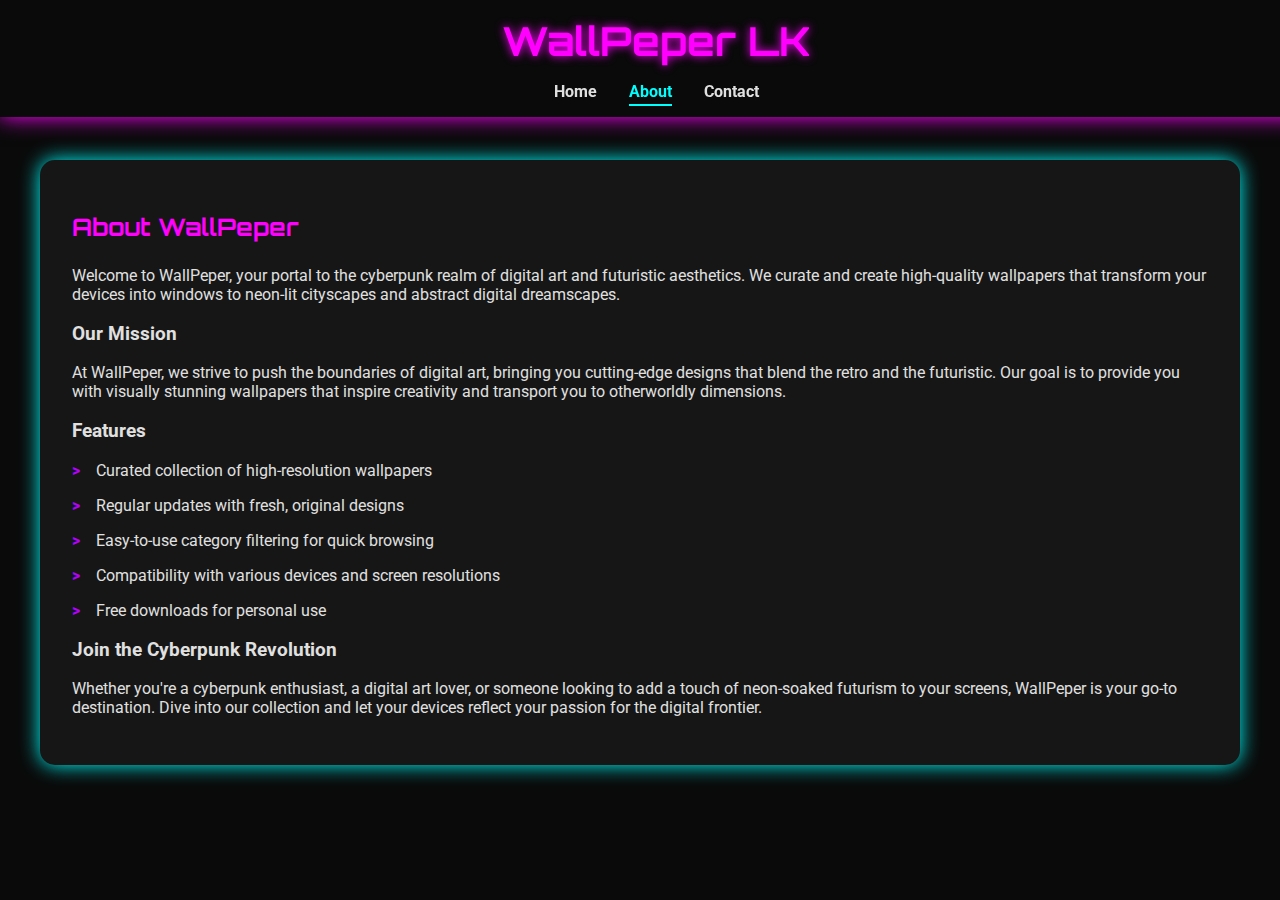
<file: about.html>
<!DOCTYPE html>
<html lang="en">
<head>
    <meta charset="UTF-8">
    <meta name="viewport" content="width=device-width, initial-scale=1.0">
    <title>About - WallPeper</title>
    <link rel="stylesheet" href="style.css">
    <style>
        .about-content {
            background-color: rgba(255, 255, 255, 0.05);
            border-radius: 15px;
            padding: 2em;
            margin-top: 2em;
            box-shadow: 0 0 20px var(--neon-blue);
        }
        .about-content h2 {
            color: var(--neon-pink);
            font-family: 'Orbitron', sans-serif;
            margin-bottom: 1em;
        }
        .feature-list {
            list-style-type: none;
            padding: 0;
        }
        .feature-list li {
            margin-bottom: 1em;
            padding-left: 1.5em;
            position: relative;
        }
        .feature-list li::before {
            content: '>';
            position: absolute;
            left: 0;
            color: var(--neon-purple);
            font-weight: bold;
        }
    </style>
</head>
<body>
    <header class="header">
        <h1>WallPeper LK</h1>
        <nav class="nav">
            <a href="index.html" class="nav-link">Home</a>
            <a href="about.html" class="nav-link active">About</a>
            <a href="contact.html" class="nav-link">Contact</a>
        </nav>
    </header>

    <div class="container" role="main">
        <section class="about-content">
            <h2>About WallPeper</h2>
            <p>Welcome to WallPeper, your portal to the cyberpunk realm of digital art and futuristic aesthetics. We curate and create high-quality wallpapers that transform your devices into windows to neon-lit cityscapes and abstract digital dreamscapes.</p>
            
            <h3>Our Mission</h3>
            <p>At WallPeper, we strive to push the boundaries of digital art, bringing you cutting-edge designs that blend the retro and the futuristic. Our goal is to provide you with visually stunning wallpapers that inspire creativity and transport you to otherworldly dimensions.</p>
            
            <h3>Features</h3>
            <ul class="feature-list">
                <li>Curated collection of high-resolution wallpapers</li>
                <li>Regular updates with fresh, original designs</li>
                <li>Easy-to-use category filtering for quick browsing</li>
                <li>Compatibility with various devices and screen resolutions</li>
                <li>Free downloads for personal use</li>
            </ul>
            
            <h3>Join the Cyberpunk Revolution</h3>
            <p>Whether you're a cyberpunk enthusiast, a digital art lover, or someone looking to add a touch of neon-soaked futurism to your screens, WallPeper is your go-to destination. Dive into our collection and let your devices reflect your passion for the digital frontier.</p>
        </section>
    </div>

    <script src="script.js"></script>
</body>
</html>
</file>
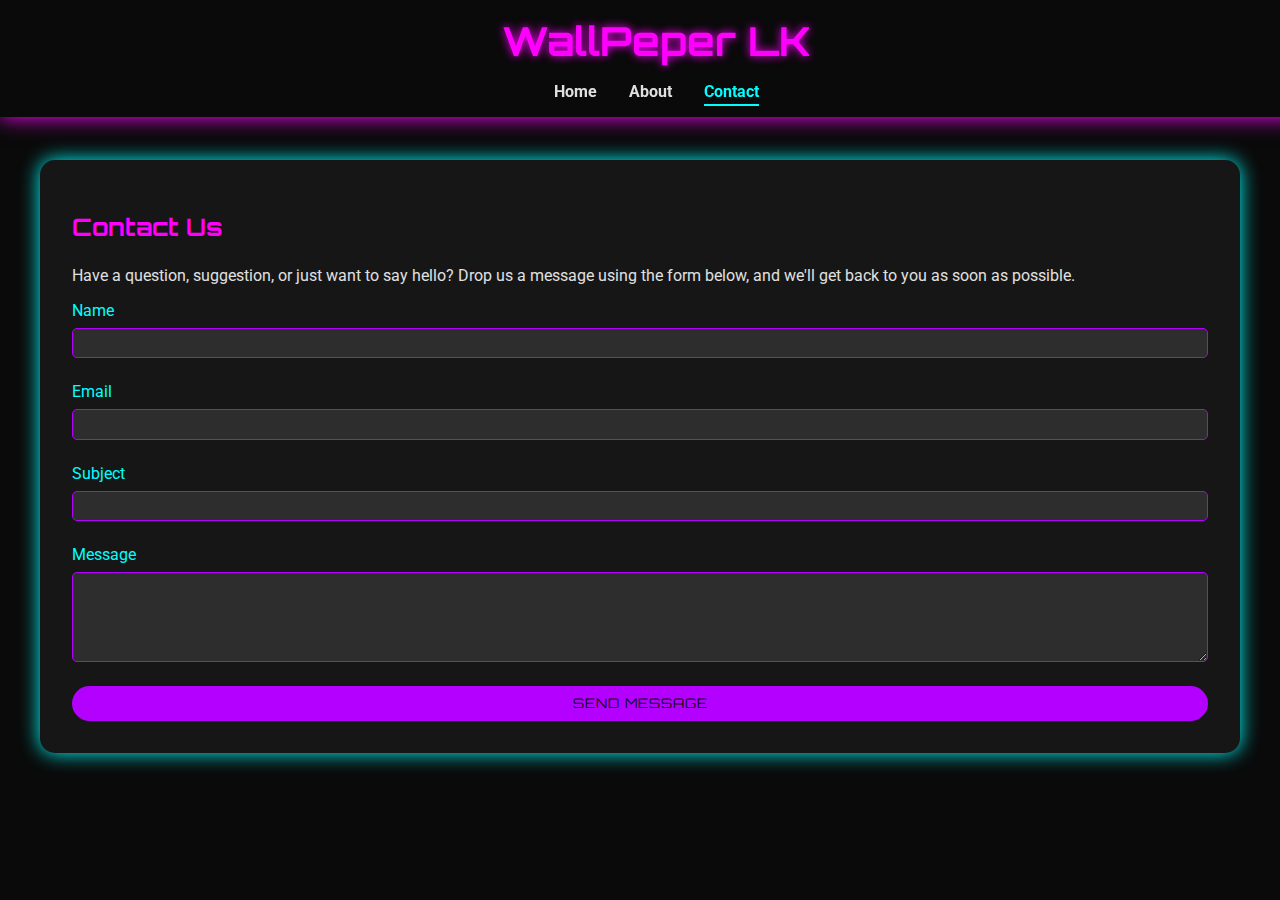
<file: contact.html>
<!DOCTYPE html>
<html lang="en">
<head>
    <meta charset="UTF-8">
    <meta name="viewport" content="width=device-width, initial-scale=1.0">
    <title>Contact - WallPeper</title>
    <link rel="stylesheet" href="style.css">
    <style>
        .contact-content {
            background-color: rgba(255, 255, 255, 0.05);
            border-radius: 15px;
            padding: 2em;
            margin-top: 2em;
            box-shadow: 0 0 20px var(--neon-blue);
        }
        .contact-content h2 {
            color: var(--neon-pink);
            font-family: 'Orbitron', sans-serif;
            margin-bottom: 1em;
        }
        .contact-form {
            display: grid;
            gap: 1.5em;
        }
        .form-group {
            display: flex;
            flex-direction: column;
        }
        .form-group label {
            margin-bottom: 0.5em;
            color: var(--neon-blue);
        }
        .form-group input,
        .form-group textarea {
            background-color: rgba(255, 255, 255, 0.1);
            border: 1px solid var(--neon-purple);
            border-radius: 5px;
            padding: 0.5em;
            color: var(--text-color);
            font-family: 'Roboto', sans-serif;
        }
        .form-group input:focus,
        .form-group textarea:focus {
            outline: none;
            box-shadow: 0 0 10px var(--neon-blue);
        }
        .submit-btn {
            background-color: var(--neon-purple);
            color: var(--bg-color);
            border: none;
            padding: 0.7em 1.2em;
            border-radius: 25px;
            font-family: 'Orbitron', sans-serif;
            text-transform: uppercase;
            letter-spacing: 1px;
            cursor: pointer;
            transition: all 0.3s ease;
        }
        .submit-btn:hover {
            background-color: var(--neon-blue);
            box-shadow: 0 0 15px var(--neon-blue);
        }
    </style>
</head>
<body>
    <header class="header">
        <h1>WallPeper LK</h1>
        <nav class="nav">
            <a href="index.html" class="nav-link">Home</a>
            <a href="about.html" class="nav-link">About</a>
            <a href="contact.html" class="nav-link active">Contact</a>
        </nav>
    </header>

    <div class="container" role="main">
        <section class="contact-content">
            <h2>Contact Us</h2>
            <p>Have a question, suggestion, or just want to say hello? Drop us a message using the form below, and we'll get back to you as soon as possible.</p>
            
            <form class="contact-form" action="#" method="POST">
                <div class="form-group">
                    <label for="name">Name</label>
                    <input type="text" id="name" name="name" required>
                </div>
                <div class="form-group">
                    <label for="email">Email</label>
                    <input type="email" id="email" name="email" required>
                </div>
                <div class="form-group">
                    <label for="subject">Subject</label>
                    <input type="text" id="subject" name="subject" required>
                </div>
                <div class="form-group">
                    <label for="message">Message</label>
                    <textarea id="message" name="message" rows="5" required></textarea>
                </div>
                <button type="submit" class="submit-btn">Send Message</button>
            </form>
        </section>
    </div>

    <script src="script.js"></script>
</body>
</html>
</file>
<file: style.css>
@import url('https://fonts.googleapis.com/css2?family=Roboto:wght@300;400;700&family=Orbitron:wght@400;700&display=swap');

:root {
    --bg-color: #0a0a0a;
    --text-color: #e0e0e0;
    --neon-pink: #ff00ff;
    --neon-blue: #00ffff;
    --neon-purple: #b300ff;
}

body, html {
    margin: 0;
    padding: 0;
    font-family: 'Roboto', sans-serif;
    background-color: var(--bg-color);
    color: var(--text-color);
    overflow-x: hidden;
}

.header {
    background-color: rgba(10, 10, 10, 0.8);
    color: var(--neon-pink);
    text-align: center;
    padding: 1em;
    position: fixed;
    width: 100%;
    z-index: 1000;
    box-shadow: 0 0 20px var(--neon-pink);
}

.header h1 {
    font-family: 'Orbitron', sans-serif;
    margin: 0;
    font-size: 2.5em;
    text-shadow: 0 0 10px var(--neon-pink);
}

.nav {
    display: flex;
    justify-content: center;
    margin-top: 1em;
}

.nav-link {
    color: var(--text-color);
    text-decoration: none;
    margin: 0 1em;
    font-weight: bold;
    position: relative;
    transition: all 0.3s ease;
}

.nav-link::after {
    content: '';
    position: absolute;
    width: 100%;
    height: 2px;
    bottom: -5px;
    left: 0;
    background-color: var(--neon-blue);
    transform: scaleX(0);
    transition: transform 0.3s ease;
}

.nav-link:hover::after, .nav-link.active::after {
    transform: scaleX(1);
}

.nav-link:hover, .nav-link.active {
    color: var(--neon-blue);
}

.container {
    max-width: 1200px;
    margin: 6em auto 2em;
    padding: 2em;
}

.categories {
    display: flex;
    justify-content: center;
    flex-wrap: wrap;
    gap: 1em;
    margin-bottom: 2em;
}

.category-btn {
    background-color: transparent;
    color: var(--text-color);
    border: 2px solid var(--neon-purple);
    padding: 0.5em 1em;
    border-radius: 25px;
    cursor: pointer;
    transition: all 0.3s ease;
    font-family: 'Orbitron', sans-serif;
    text-transform: uppercase;
    letter-spacing: 1px;
}

.category-btn:hover, .category-btn.active {
    background-color: var(--neon-purple);
    color: var(--bg-color);
    box-shadow: 0 0 15px var(--neon-purple);
}

.gallery {
    display: grid;
    grid-template-columns: repeat(auto-fit, minmax(280px, 1fr));
    gap: 2em;
}

.wallpaper {
    background-color: rgba(255, 255, 255, 0.05);
    border-radius: 15px;
    overflow: hidden;
    box-shadow: 0 4px 6px rgba(0,0,0,0.3);
    transition: all 0.3s ease;
    position: relative;
    height: 100%;
    display: flex;
    flex-direction: column;
}

.wallpaper.hidden {
    display: none;
}

.wallpaper:hover {
    transform: translateY(-10px) scale(1.03);
    box-shadow: 0 10px 20px rgba(255, 0, 255, 0.3);
    animation: glow 1.5s infinite;
}

.wallpaper img {
    width: 100%;
    height: 250px;
    object-fit: cover;
    opacity: 0.8;
    transition: opacity 0.3s ease;
}

.wallpaper:hover img {
    opacity: 1;
}

.wallpaper-info {
    padding: 1.5em;
    flex-grow: 1;
    display: flex;
    flex-direction: column;
}

.wallpaper-info h3 {
    margin-top: 0;
}

.wallpaper-size {
    font-size: 0.8em;
    color: var(--neon-blue);
    margin-bottom: 0.5em;
}

.cta-button, .download-button {
    display: inline-block;
    background-color: var(--neon-pink);
    color: var(--bg-color);
    padding: 0.7em 1.2em;
    text-decoration: none;
    border-radius: 25px;
    transition: all 0.3s ease;
    font-weight: bold;
    margin-right: 0.5em;
    border: none;
    cursor: pointer;
    font-family: 'Orbitron', sans-serif;
    text-transform: uppercase;
    letter-spacing: 1px;
    margin-top: auto;
}

.cta-button:hover, .download-button:hover {
    background-color: var(--neon-blue);
    transform: scale(1.05);
    box-shadow: 0 0 15px var(--neon-blue);
}

.download-button {
    background-color: var(--neon-purple);
    margin-top: 20px;
}

@keyframes glow {
    0%, 100% { box-shadow: 0 0 5px var(--neon-pink); }
    50% { box-shadow: 0 0 20px var(--neon-pink), 0 0 30px var(--neon-blue); }
}

.popup {
    display: none;
    position: fixed;
    z-index: 1000;
    left: 0;
    top: 0;
    width: 100%;
    height: 100%;
    overflow: auto;
    background-color: rgba(0,0,0,0.8);
}

.popup-content {
    background-color: var(--bg-color);
    margin: 5% auto;
    padding: 20px;
    border: 1px solid var(--neon-blue);
    width: 80%;
    max-width: 800px;
    border-radius: 15px;
    box-shadow: 0 0 20px var(--neon-pink);
}

.close {
    color: var(--neon-blue);
    float: right;
    font-size: 28px;
    font-weight: bold;
    cursor: pointer;
}

.close:hover,
.close:focus {
    color: var(--neon-pink);
    text-decoration: none;
    cursor: pointer;
}

#popup-image {
    width: 100%;
    height: auto;
    border-radius: 10px;
    margin-bottom: 20px;
}

#popup-info {
    color: var(--text-color);
    font-family: 'Roboto', sans-serif;
}

/* Add these styles to your existing CSS */
.popup-content {
    position: relative;
}

.close {
    position: absolute;
    top: 10px;
    right: 20px;
    font-size: 28px;
    font-weight: bold;
    color: var(--neon-blue);
    cursor: pointer;
    transition: color 0.3s ease;
}

.close:hover {
    color: var(--neon-pink);
}

/* Adjust the existing styles for better responsiveness */
@media (max-width: 768px) {
    .gallery {
        grid-template-columns: repeat(auto-fit, minmax(250px, 1fr));
    }

    .popup-content {
        width: 90%;
        margin: 10% auto;
    }
}
</file>
